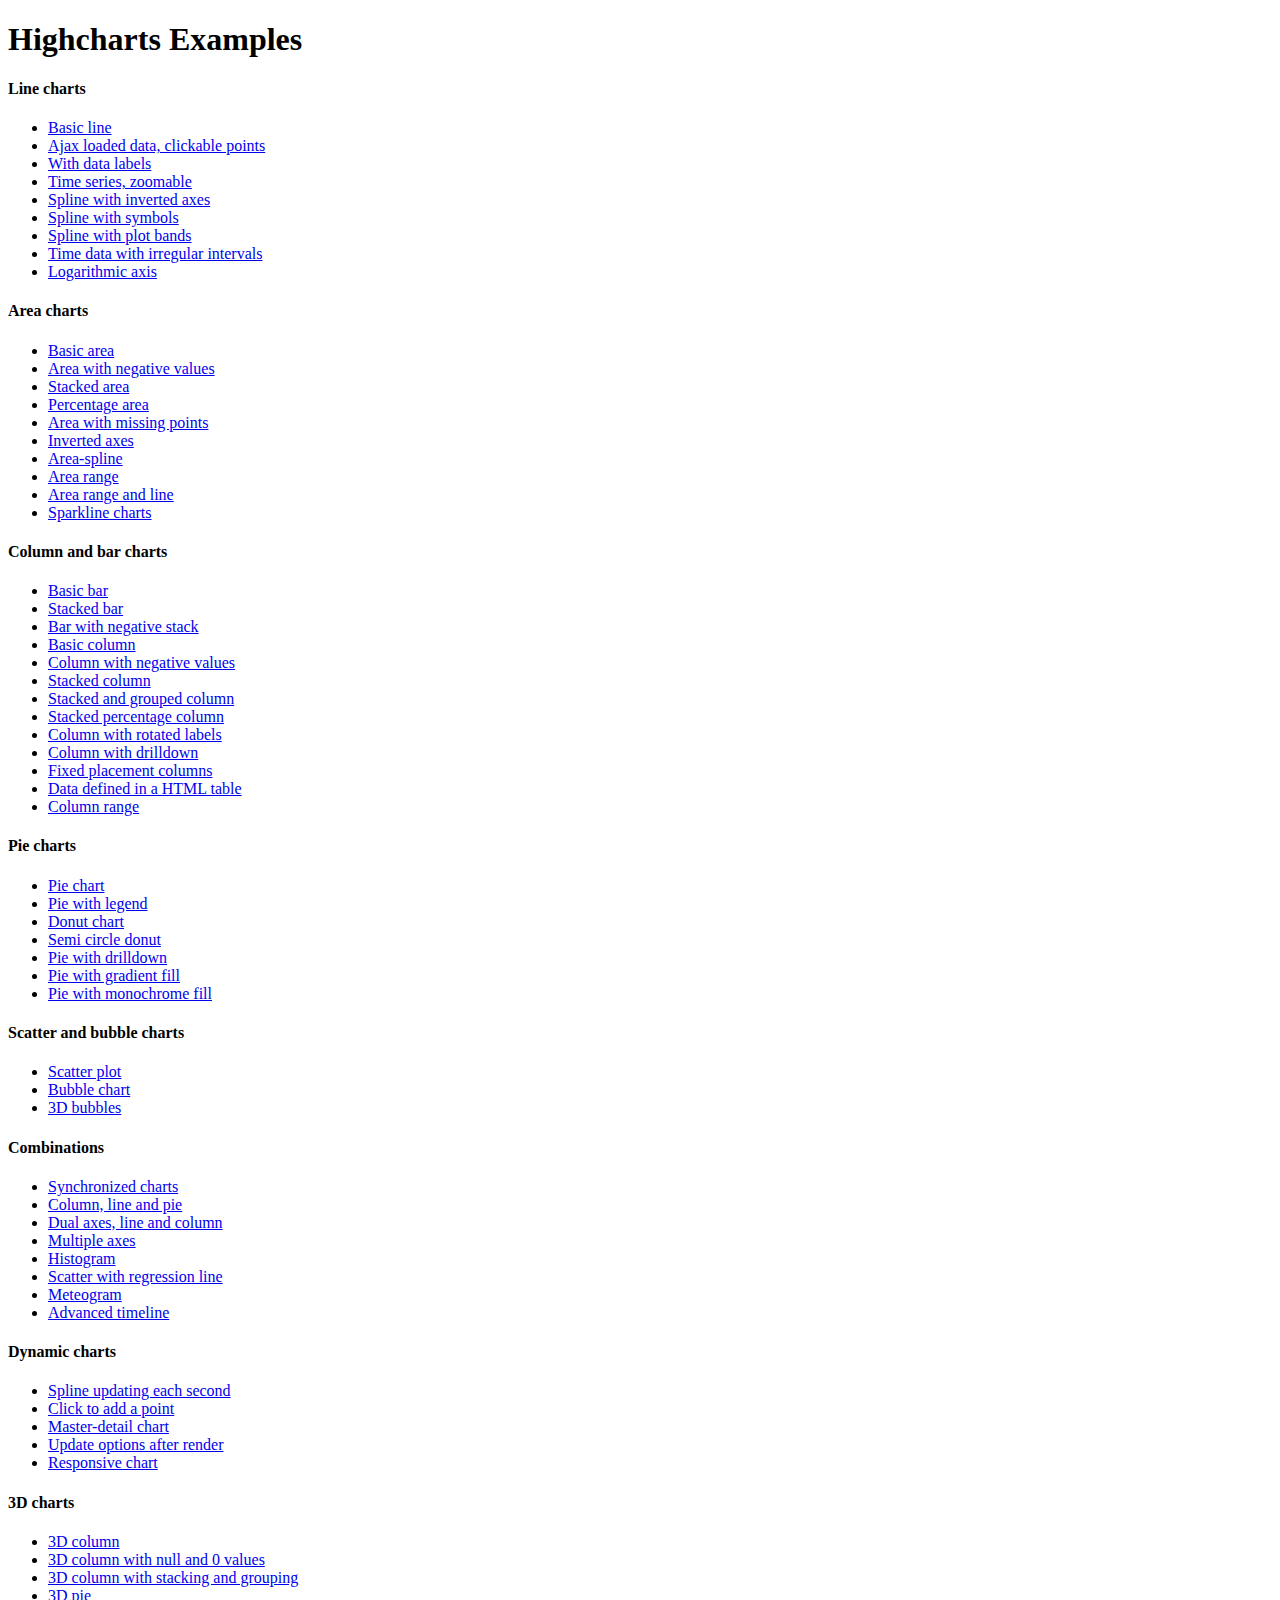
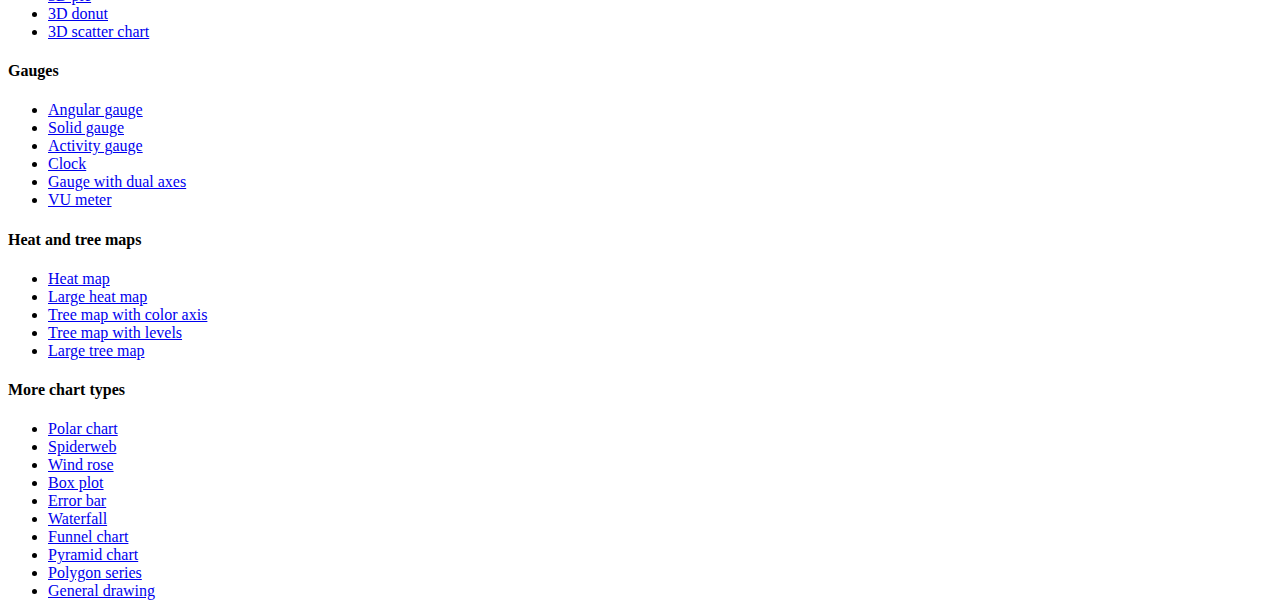
<file: emergency-command-center/charts/index.htm>
<!DOCTYPE HTML PUBLIC "-//W3C//DTD HTML 4.01//EN" "http://www.w3.org/TR/html4/strict.dtd">
<html>
	<head>
		<meta http-equiv="Content-Type" content="text/html; charset=utf-8" />
		<title>Highcharts Examples</title>
	</head>
	<body>
		<h1>Highcharts Examples</h1>
		<h4>Line charts</h4>
		<ul>
			<li><a href="examples/line-basic/index.htm">Basic line</a></li>
			<li><a href="examples/line-ajax/index.htm">Ajax loaded data, clickable points</a></li>
			<li><a href="examples/line-labels/index.htm">With data labels</a></li>
			<li><a href="examples/line-time-series/index.htm">Time series, zoomable</a></li>
			<li><a href="examples/spline-inverted/index.htm">Spline with inverted axes</a></li>
			<li><a href="examples/spline-symbols/index.htm">Spline with symbols</a></li>
			<li><a href="examples/spline-plot-bands/index.htm">Spline with plot bands</a></li>
			<li><a href="examples/spline-irregular-time/index.htm">Time data with irregular intervals</a></li>
			<li><a href="examples/line-log-axis/index.htm">Logarithmic axis</a></li>
		</ul>
		<h4>Area charts</h4>
		<ul>
			<li><a href="examples/area-basic/index.htm">Basic area</a></li>
			<li><a href="examples/area-negative/index.htm">Area with negative values</a></li>
			<li><a href="examples/area-stacked/index.htm">Stacked area</a></li>
			<li><a href="examples/area-stacked-percent/index.htm">Percentage area</a></li>
			<li><a href="examples/area-missing/index.htm">Area with missing points</a></li>
			<li><a href="examples/area-inverted/index.htm">Inverted axes</a></li>
			<li><a href="examples/areaspline/index.htm">Area-spline</a></li>
			<li><a href="examples/arearange/index.htm">Area range</a></li>
			<li><a href="examples/arearange-line/index.htm">Area range and line</a></li>
			<li><a href="examples/sparkline/index.htm">Sparkline charts</a></li>
		</ul>
		<h4>Column and bar charts</h4>
		<ul>
			<li><a href="examples/bar-basic/index.htm">Basic bar</a></li>
			<li><a href="examples/bar-stacked/index.htm">Stacked bar</a></li>
			<li><a href="examples/bar-negative-stack/index.htm">Bar with negative stack</a></li>
			<li><a href="examples/column-basic/index.htm">Basic column</a></li>
			<li><a href="examples/column-negative/index.htm">Column with negative values</a></li>
			<li><a href="examples/column-stacked/index.htm">Stacked column</a></li>
			<li><a href="examples/column-stacked-and-grouped/index.htm">Stacked and grouped column</a></li>
			<li><a href="examples/column-stacked-percent/index.htm">Stacked percentage column</a></li>
			<li><a href="examples/column-rotated-labels/index.htm">Column with rotated labels</a></li>
			<li><a href="examples/column-drilldown/index.htm">Column with drilldown</a></li>
			<li><a href="examples/column-placement/index.htm">Fixed placement columns</a></li>
			<li><a href="examples/column-parsed/index.htm">Data defined in a HTML table</a></li>
			<li><a href="examples/columnrange/index.htm">Column range</a></li>
		</ul>
		<h4>Pie charts</h4>
		<ul>
			<li><a href="examples/pie-basic/index.htm">Pie chart</a></li>
			<li><a href="examples/pie-legend/index.htm">Pie with legend</a></li>
			<li><a href="examples/pie-donut/index.htm">Donut chart</a></li>
			<li><a href="examples/pie-semi-circle/index.htm">Semi circle donut</a></li>
			<li><a href="examples/pie-drilldown/index.htm">Pie with drilldown</a></li>
			<li><a href="examples/pie-gradient/index.htm">Pie with gradient fill</a></li>
			<li><a href="examples/pie-monochrome/index.htm">Pie with monochrome fill</a></li>
		</ul>
		<h4>Scatter and bubble charts</h4>
		<ul>
			<li><a href="examples/scatter/index.htm">Scatter plot</a></li>
			<li><a href="examples/bubble/index.htm">Bubble chart</a></li>
			<li><a href="examples/bubble-3d/index.htm">3D bubbles</a></li>
		</ul>
		<h4>Combinations</h4>
		<ul>
			<li><a href="examples/synchronized-charts/index.htm">Synchronized charts</a></li>
			<li><a href="examples/combo/index.htm">Column, line and pie</a></li>
			<li><a href="examples/combo-dual-axes/index.htm">Dual axes, line and column</a></li>
			<li><a href="examples/combo-multi-axes/index.htm">Multiple axes</a></li>
			<li><a href="examples/combo-histogram/index.htm">Histogram</a></li>
			<li><a href="examples/combo-regression/index.htm">Scatter with regression line</a></li>
			<li><a href="examples/combo-meteogram/index.htm">Meteogram</a></li>
			<li><a href="examples/combo-timeline/index.htm">Advanced timeline</a></li>
		</ul>
		<h4>Dynamic charts</h4>
		<ul>
			<li><a href="examples/dynamic-update/index.htm">Spline updating each second</a></li>
			<li><a href="examples/dynamic-click-to-add/index.htm">Click to add a point</a></li>
			<li><a href="examples/dynamic-master-detail/index.htm">Master-detail chart</a></li>
			<li><a href="examples/chart-update/index.htm">Update options after render</a></li>
			<li><a href="examples/responsive/index.htm">Responsive chart</a></li>
		</ul>
		<h4>3D charts</h4>
		<ul>
			<li><a href="examples/3d-column-interactive/index.htm">3D column</a></li>
			<li><a href="examples/3d-column-null-values/index.htm">3D column with null and 0 values</a></li>
			<li><a href="examples/3d-column-stacking-grouping/index.htm">3D column with stacking and grouping</a></li>
			<li><a href="examples/3d-pie/index.htm">3D pie</a></li>
			<li><a href="examples/3d-pie-donut/index.htm">3D donut</a></li>
			<li><a href="examples/3d-scatter-draggable/index.htm">3D scatter chart</a></li>
		</ul>
		<h4>Gauges</h4>
		<ul>
			<li><a href="examples/gauge-speedometer/index.htm">Angular gauge</a></li>
			<li><a href="examples/gauge-solid/index.htm">Solid gauge</a></li>
			<li><a href="examples/gauge-activity/index.htm">Activity gauge</a></li>
			<li><a href="examples/gauge-clock/index.htm">Clock</a></li>
			<li><a href="examples/gauge-dual/index.htm">Gauge with dual axes</a></li>
			<li><a href="examples/gauge-vu-meter/index.htm">VU meter</a></li>
		</ul>
		<h4>Heat and tree maps</h4>
		<ul>
			<li><a href="examples/heatmap/index.htm">Heat map</a></li>
			<li><a href="examples/heatmap-canvas/index.htm">Large heat map</a></li>
			<li><a href="examples/treemap-coloraxis/index.htm">Tree map with color axis</a></li>
			<li><a href="examples/treemap-with-levels/index.htm">Tree map with levels</a></li>
			<li><a href="examples/treemap-large-dataset/index.htm">Large tree map</a></li>
		</ul>
		<h4>More chart types</h4>
		<ul>
			<li><a href="examples/polar/index.htm">Polar chart</a></li>
			<li><a href="examples/polar-spider/index.htm">Spiderweb</a></li>
			<li><a href="examples/polar-wind-rose/index.htm">Wind rose</a></li>
			<li><a href="examples/box-plot/index.htm">Box plot</a></li>
			<li><a href="examples/error-bar/index.htm">Error bar</a></li>
			<li><a href="examples/waterfall/index.htm">Waterfall</a></li>
			<li><a href="examples/funnel/index.htm">Funnel chart</a></li>
			<li><a href="examples/pyramid/index.htm">Pyramid chart</a></li>
			<li><a href="examples/polygon/index.htm">Polygon series</a></li>
			<li><a href="examples/renderer/index.htm">General drawing</a></li>
		</ul>
	</body>
</html>
</file>
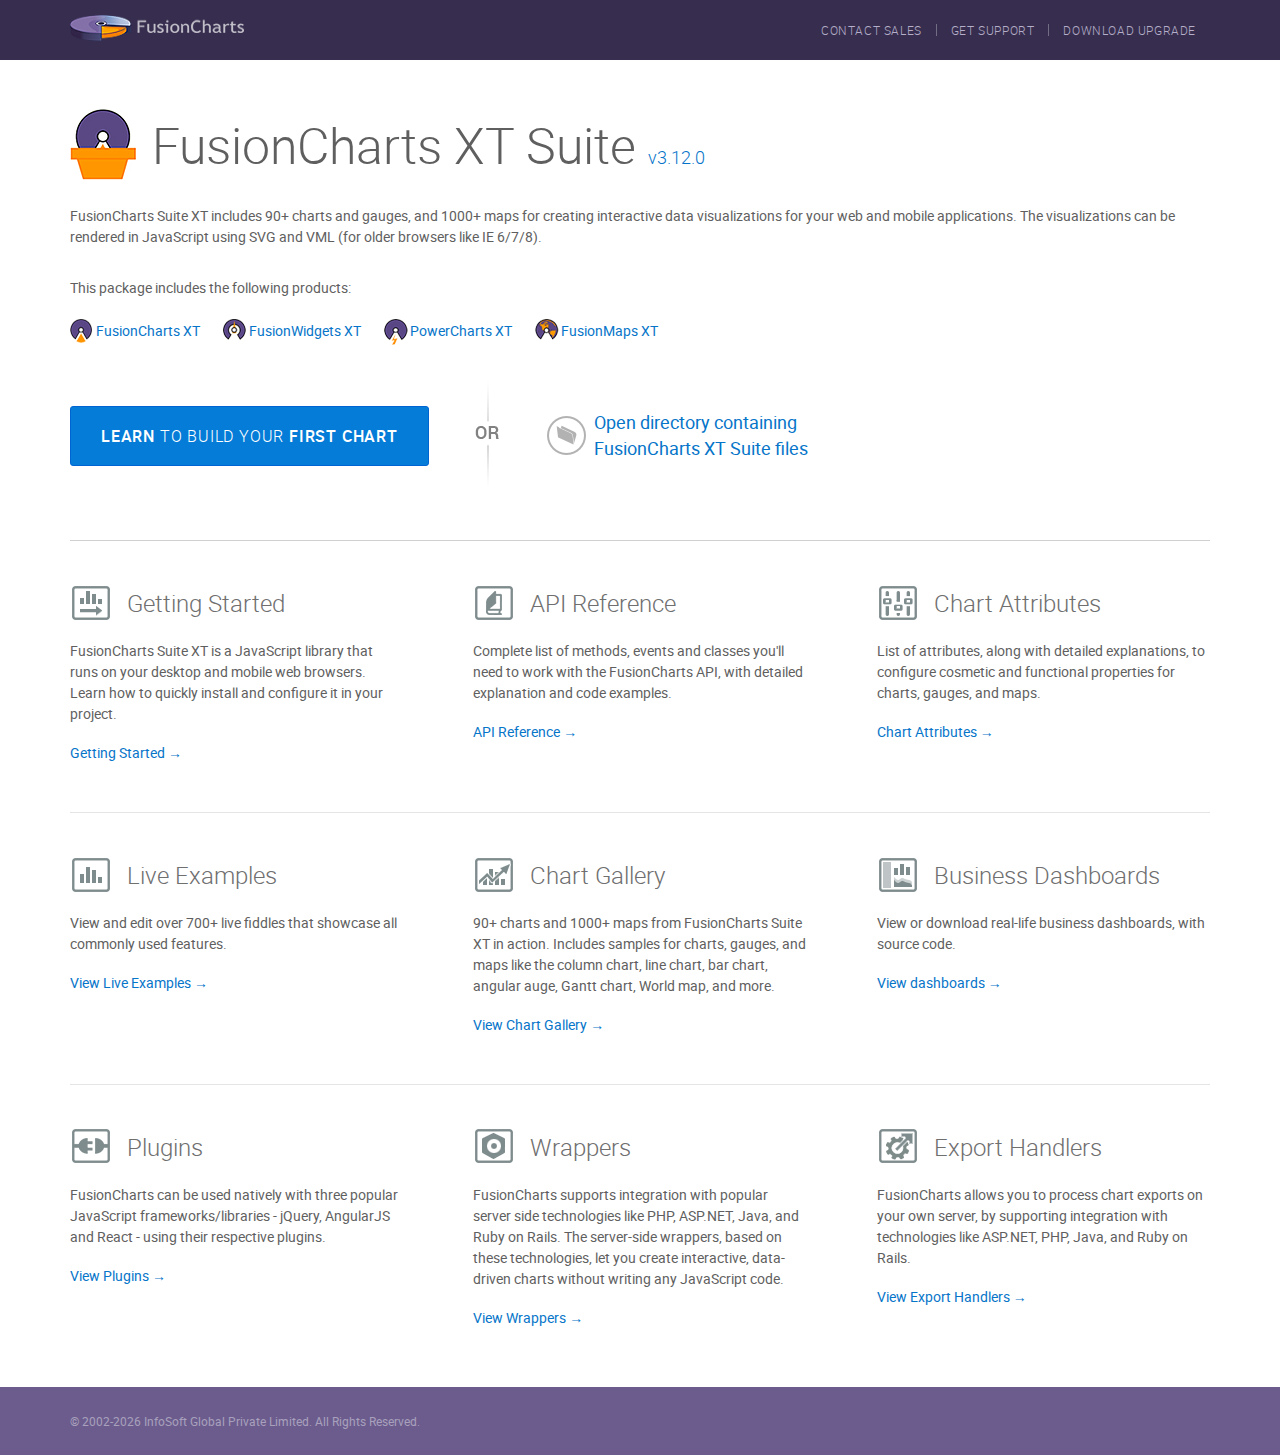
<file: emergency-command-center/fusioncharts/index.html>
<!DOCTYPE html>
<html lang="en">
<head>
	<meta charset="UTF-8">
	<title>JavaScript Charts for Web, Mobile &amp; Apps - FusionCharts</title>
	<link rel="shortcut icon" href="assets/images/favicon.ico" type="image/x-icon"/>
	<link rel="icon" href="assets/images/favicon.ico" type="image/x-icon"/>
	<link href="assets/css/style.css" rel="stylesheet" type="text/css">
	<!--[if IE]>
	  <script src="assets/scripts/html5shiv.js"></script>
	<![endif]-->
</head>
<body>
	<div class="wrapper">
		<header>
			<div class="nav-wrapper">
				<div class="container">
					<div class="row">
						<div class="col-half">
							<a href="http://www.fusioncharts.com/?utm_source=downloadPackage&utm_medium=referral&utm_campaign=trial" target="_blank" class="logo"><img src="assets/images/fusioncharts-logo.png" width="174" height="26" alt="FusionCharts"></a>
						</div>
						<div class="col-half">
							<nav>
							<ul class="navigation">
								<li><a href="http://www.fusioncharts.com/contact-sales/?utm_source=downloadPackage&utm_medium=referral&utm_campaign=trial" target="_blank">Contact Sales</a></li>
								<li><a href="http://www.fusioncharts.com/contact-support/?utm_source=downloadPackage&utm_medium=referral&utm_campaign=trial" target="_blank">Get support</a></li>
								<li><a href="http://puc.fusioncharts.com/?utm_source=downloadPackage&utm_medium=referral&utm_campaign=trial" target="_blank">Download upgrade</a></li>
							</ul>
							</nav>
						</div>
					</div>
				</div>
			</div>
		</header>
		<div id="content">
			<div class="container">
				<div class="row">
					<div class="col-full">

						<h1 class="sprite product-logo fusioncharts-xt-suite-logo">FusionCharts XT Suite <span class="version"><a href="http://www.fusioncharts.com/version-history/?utm_source=downloadPackage&utm_medium=referral&utm_campaign=trial" target="_blank">v3.12.0</a></span></h1>
						<p class="lead">FusionCharts Suite XT includes 90+ charts and gauges, and 1000+ maps for creating interactive data visualizations for your web and mobile applications. The visualizations can be rendered in JavaScript using SVG and VML (for older browsers like IE 6/7/8).</p>

						<div class="products-wrapper">
							<p>This package includes the following products:<p>
							<p><a href="http://www.fusioncharts.com/tech-specs/?utm_source=downloadPackage&utm_medium=referral&utm_campaign=trial#fusioncharts-xt" target="_blank"><span class="small-logo first"><span class="fusioncharts-xt"></span>FusionCharts XT</span></a> <a href="http://www.fusioncharts.com/tech-specs/?utm_source=downloadPackage&utm_medium=referral&utm_campaign=trial#fusionwidgets-xt" target="_blank"><span class="small-logo "><span class="fusionwidgets-xt"></span>FusionWidgets XT</span></a> <a href="http://www.fusioncharts.com/tech-specs/?utm_source=downloadPackage&utm_medium=referral&utm_campaign=trial#powercharts-xt" target="_blank"><span class="small-logo"><span class="powercharts-xt"></span>PowerCharts XT</span></a> <a href="http://www.fusioncharts.com/tech-specs/?utm_source=downloadPackage&utm_medium=referral&utm_campaign=trial#fusionmaps-xt" target="_blank"><span class="small-logo "><span class="fusionmaps-xt"></span>FusionMaps XT</span></a><p>
						</div>

						<div class="cta-holder">
							<div class="inline"><a href="http://www.fusioncharts.com/dev/getting-started/building-your-first-chart.html?utm_source=downloadPackage&utm_medium=referral&utm_campaign=trial" class="btn btn-info" target="_blank"><span>Learn</span> to build your <span>first chart</span></a></div>
							<div class="inline v-seperator"><img src="assets/images/vertical-seperator.png" alt="" width="31" height="105"></div>
							<div class="inline"><a href="./js/" class="sprite btn-link">Open directory containing FusionCharts XT Suite files</a></div>
						</div>

						<hr class="section-seperator">
					</div>
				</div>

				<div class="row">
					<div class="col-one-third">
						<h2 class="sprite getting-started">Getting Started</h2>
						<p>FusionCharts Suite XT is a JavaScript library that runs on your desktop and mobile web browsers. Learn how to quickly install and configure it in your project.</p>
						<a href="http://www.fusioncharts.com/dev/?utm_source=downloadPackage&utm_medium=referral&utm_campaign=trial" target="_blank">Getting Started &rarr;</a>						
					</div>
					<div class="col-one-third">
						<h2 class="sprite api-reference">API Reference</h2>
						<p>Complete list of methods, events and classes you'll need to work with the FusionCharts API, with detailed explanation and code examples.</p>
						<a href="http://www.fusioncharts.com/dev/api/fusioncharts.html?utm_source=downloadPackage&utm_medium=referral&utm_campaign=trial" target="_blank">API Reference &rarr;</a>
					</div>
					<div class="col-one-third">
						<h2 class="sprite chart-attributes">Chart Attributes</h2>
						<p>List of attributes, along with detailed explanations, to configure cosmetic and functional properties for charts, gauges, and maps.</p>
						<a href="http://www.fusioncharts.com/dev/chart-attributes.html?utm_source=downloadPackage&utm_medium=referral&utm_campaign=trial" target="_blank">Chart Attributes &rarr;</a>
					</div>
				</div>

				<div class="row">
					<div class="col-full">
						<hr>
					</div>
				</div>

				<div class="row">
					<div class="col-one-third">
						<h2 class="sprite live-examples">Live Examples</h2>
						<p>View and edit over 700+ live fiddles that showcase all commonly used features.</p>
						<a href="http://www.fusioncharts.com/javascript-chart-fiddles/?utm_source=downloadPackage&utm_medium=referral&utm_campaign=trial" target="_blank">View Live Examples &rarr;</a>						
					</div>
					<div class="col-one-third">
						<h2 class="sprite chart-gallery">Chart Gallery</h2>
						<p>90+ charts and 1000+ maps from FusionCharts Suite XT in action. Includes samples for charts, gauges, and maps like the column chart, line chart, bar chart, angular auge, Gantt chart, World map, and more.</p>
						<a href="http://www.fusioncharts.com/charts/?utm_source=downloadPackage&utm_medium=referral&utm_campaign=trial" target="_blank">View Chart Gallery &rarr;</a>
					</div>
					<div class="col-one-third">
						<h2 class="sprite business-dashboards">Business Dashboards</h2>
						<p>View or download real-life business dashboards, with source code.</p>
						<a href="http://www.fusioncharts.com/dashboards/?utm_source=downloadPackage&utm_medium=referral&utm_campaign=trial" target="_blank">View dashboards &rarr;</a>
					</div>
				</div>

				<div class="row">
					<div class="col-full">
						<hr>
					</div>
				</div>


				<div class="row">
					<div class="col-one-third">
						<h2 class="sprite fc-plugins">Plugins</h2>
						<p>FusionCharts can be used natively with three popular JavaScript frameworks/libraries - jQuery, AngularJS and React - using their respective plugins.</p>
						<a href="http://www.fusioncharts.com/extensions/?utm_source=downloadPackage&utm_medium=referral&utm_campaign=trial" target="_blank">View Plugins &rarr;</a>						
					</div>
					<div class="col-one-third">
						<h2 class="sprite fc-wrappers">Wrappers</h2>
						<p>FusionCharts supports integration with popular server side technologies like PHP, ASP.NET, Java, and Ruby on Rails. The server-side wrappers, based on these technologies, let you create interactive, data-driven charts without writing any JavaScript code.</p>
						<a href="http://www.fusioncharts.com/extensions/?utm_source=downloadPackage&utm_medium=referral&utm_campaign=trial" target="_blank">View Wrappers &rarr;</a>
					</div>
					<div class="col-one-third">
						<h2 class="sprite fc-export-handlers">Export Handlers</h2>
						<p>FusionCharts allows you to process chart exports on your own server, by supporting integration with technologies like ASP.NET, PHP, Java, and Ruby on Rails.</p>
						<a href="http://www.fusioncharts.com/extensions/?utm_source=downloadPackage&utm_medium=referral&utm_campaign=trial" target="_blank">View Export Handlers &rarr;</a>
					</div>
				</div>

				


			</div>
		</div>
		<footer>
			<div class="container">
				<div class="row">
					<div class="col-half"><p class="copyright small">&copy; 2002-<script>var d=new Date();document.write(d.getFullYear());</script> InfoSoft Global Private Limited. <span>All Rights Reserved.</span></p></div>
					<div class="col-half"></div>
				</div>
			</div>
		</footer>
	</div>	

</body>
</html>
</file>
<file: emergency-command-center/fusioncharts/assets/css/style.css>
@font-face {
    font-family: 'robotoregular';
    src: url('../fonts/roboto-regular-webfont.eot');
    src: url('../fonts/roboto-regular-webfont.eot?#iefix') format('embedded-opentype'), url('../fonts/roboto-regular-webfont.woff2') format('woff2'), url('../fonts/roboto-regular-webfont.woff') format('woff'), url('../fonts/roboto-regular-webfont.ttf') format('truetype'), url('../fonts/roboto-regular-webfont.svg#robotoregular') format('svg');
    font-weight: normal;
    font-style: normal
}
@font-face {
    font-family:'robotomedium';
    src: url('../fonts/roboto-medium-webfont.eot');
    src: url('../fonts/roboto-medium-webfont.eot?#iefix') format('embedded-opentype'), url('../fonts/roboto-medium-webfont.woff2') format('woff2'), url('../fonts/roboto-medium-webfont.woff') format('woff'), url('../fonts/roboto-medium-webfont.ttf') format('truetype'), url('../fonts/roboto-medium-webfont.svg#robotomedium') format('svg');
    font-weight: normal;
    font-style: normal
}
@font-face {
    font-family: 'robotolight';
    src: url('../fonts/roboto-light-webfont.eot');
    src: url('../fonts/roboto-light-webfont.eot?#iefix') format('embedded-opentype'), url('../fonts/roboto-light-webfont.woff2') format('woff2'), url('../fonts/roboto-light-webfont.woff') format('woff'), url('../fonts/roboto-light-webfont.ttf') format('truetype'), url('../fonts/roboto-light-webfont.svg#robotolight') format('svg');
    font-weight: normal;
    font-style: normal
}




/*! normalize.css v4.2.0 | MIT License | github.com/necolas/normalize.css */

/**
 * 1. Change the default font family in all browsers (opinionated).
 * 2. Correct the line height in all browsers.
 * 3. Prevent adjustments of font size after orientation changes in IE and iOS.
 */

/* Document
   ========================================================================== */

html {
  font-family: sans-serif; /* 1 */
  line-height: 1.15; /* 2 */
  -ms-text-size-adjust: 100%; /* 3 */
  -webkit-text-size-adjust: 100%; /* 3 */
}

/* Sections
   ========================================================================== */

/**
 * Remove the margin in all browsers (opinionated).
 */

body {
  margin: 0;
}

/**
 * Add the correct display in IE 9-.
 */

article,
aside,
footer,
header,
nav,
section {
  display: block;
}

/**
 * Correct the font size and margin on `h1` elements within `section` and
 * `article` contexts in Chrome, Firefox, and Safari.
 */

h1 {
  font-size: 2em;
  margin: 0.67em 0;
}

/* Grouping content
   ========================================================================== */

/**
 * Add the correct display in IE 9-.
 * 1. Add the correct display in IE.
 */

figcaption,
figure,
main { /* 1 */
  display: block;
}

/**
 * Add the correct margin in IE 8.
 */

figure {
  margin: 1em 40px;
}

/**
 * 1. Add the correct box sizing in Firefox.
 * 2. Show the overflow in Edge and IE.
 */

hr {
  box-sizing: content-box; /* 1 */
  height: 0; /* 1 */
  overflow: visible; /* 2 */
}

/**
 * 1. Correct the inheritance and scaling of font size in all browsers.
 * 2. Correct the odd `em` font sizing in all browsers.
 */

pre {
  font-family: monospace, monospace; /* 1 */
  font-size: 1em; /* 2 */
}

/* Text-level semantics
   ========================================================================== */

/**
 * 1. Remove the gray background on active links in IE 10.
 * 2. Remove gaps in links underline in iOS 8+ and Safari 8+.
 */

a {
  background-color: transparent; /* 1 */
  -webkit-text-decoration-skip: objects; /* 2 */
}

/**
 * Remove the outline on focused links when they are also active or hovered
 * in all browsers (opinionated).
 */

a:active,
a:hover {
  outline-width: 0;
}

/**
 * 1. Remove the bottom border in Firefox 39-.
 * 2. Add the correct text decoration in Chrome, Edge, IE, Opera, and Safari.
 */

abbr[title] {
  border-bottom: none; /* 1 */
  text-decoration: underline; /* 2 */
  text-decoration: underline dotted; /* 2 */
}

/**
 * Prevent the duplicate application of `bolder` by the next rule in Safari 6.
 */

b,
strong {
  font-weight: inherit;
}

/**
 * Add the correct font weight in Chrome, Edge, and Safari.
 */

b,
strong {
  font-weight: bolder;
}

/**
 * 1. Correct the inheritance and scaling of font size in all browsers.
 * 2. Correct the odd `em` font sizing in all browsers.
 */

code,
kbd,
samp {
  font-family: monospace, monospace; /* 1 */
  font-size: 1em; /* 2 */
}

/**
 * Add the correct font style in Android 4.3-.
 */

dfn {
  font-style: italic;
}

/**
 * Add the correct background and color in IE 9-.
 */

mark {
  background-color: #ff0;
  color: #000;
}

/**
 * Add the correct font size in all browsers.
 */

small {
  font-size: 80%;
}

/**
 * Prevent `sub` and `sup` elements from affecting the line height in
 * all browsers.
 */

sub,
sup {
  font-size: 75%;
  line-height: 0;
  position: relative;
  vertical-align: baseline;
}

sub {
  bottom: -0.25em;
}

sup {
  top: -0.5em;
}

/* Embedded content
   ========================================================================== */

/**
 * Add the correct display in IE 9-.
 */

audio,
video {
  display: inline-block;
}

/**
 * Add the correct display in iOS 4-7.
 */

audio:not([controls]) {
  display: none;
  height: 0;
}

/**
 * Remove the border on images inside links in IE 10-.
 */

img {
  border-style: none;
}

/**
 * Hide the overflow in IE.
 */

svg:not(:root) {
  overflow: hidden;
}

/* Forms
   ========================================================================== */

/**
 * 1. Change font properties to `inherit` in all browsers (opinionated).
 * 2. Remove the margin in Firefox and Safari.
 */

button,
input,
optgroup,
select,
textarea {
  font: inherit; /* 1 */
  margin: 0; /* 2 */
}

/**
 * Restore the font weight unset by the previous rule.
 */

optgroup {
  font-weight: bold;
}

/**
 * Show the overflow in IE.
 * 1. Show the overflow in Edge.
 */

button,
input { /* 1 */
  overflow: visible;
}

/**
 * Remove the inheritance of text transform in Edge, Firefox, and IE.
 * 1. Remove the inheritance of text transform in Firefox.
 */

button,
select { /* 1 */
  text-transform: none;
}

/**
 * 1. Prevent a WebKit bug where (2) destroys native `audio` and `video`
 *    controls in Android 4.
 * 2. Correct the inability to style clickable types in iOS and Safari.
 */

button,
html [type="button"], /* 1 */
[type="reset"],
[type="submit"] {
  -webkit-appearance: button; /* 2 */
}

/**
 * Remove the inner border and padding in Firefox.
 */

button::-moz-focus-inner,
[type="button"]::-moz-focus-inner,
[type="reset"]::-moz-focus-inner,
[type="submit"]::-moz-focus-inner {
  border-style: none;
  padding: 0;
}

/**
 * Restore the focus styles unset by the previous rule.
 */

button:-moz-focusring,
[type="button"]:-moz-focusring,
[type="reset"]:-moz-focusring,
[type="submit"]:-moz-focusring {
  outline: 1px dotted ButtonText;
}

/**
 * Change the border, margin, and padding in all browsers (opinionated).
 */

fieldset {
  border: 1px solid #c0c0c0;
  margin: 0 2px;
  padding: 0.35em 0.625em 0.75em;
}

/**
 * 1. Correct the text wrapping in Edge and IE.
 * 2. Correct the color inheritance from `fieldset` elements in IE.
 * 3. Remove the padding so developers are not caught out when they zero out
 *    `fieldset` elements in all browsers.
 */

legend {
  box-sizing: border-box; /* 1 */
  color: inherit; /* 2 */
  display: table; /* 1 */
  max-width: 100%; /* 1 */
  padding: 0; /* 3 */
  white-space: normal; /* 1 */
}

/**
 * 1. Add the correct display in IE 9-.
 * 2. Add the correct vertical alignment in Chrome, Firefox, and Opera.
 */

progress {
  display: inline-block; /* 1 */
  vertical-align: baseline; /* 2 */
}

/**
 * Remove the default vertical scrollbar in IE.
 */

textarea {
  overflow: auto;
}

/**
 * 1. Add the correct box sizing in IE 10-.
 * 2. Remove the padding in IE 10-.
 */

[type="checkbox"],
[type="radio"] {
  box-sizing: border-box; /* 1 */
  padding: 0; /* 2 */
}

/**
 * Correct the cursor style of increment and decrement buttons in Chrome.
 */

[type="number"]::-webkit-inner-spin-button,
[type="number"]::-webkit-outer-spin-button {
  height: auto;
}

/**
 * 1. Correct the odd appearance in Chrome and Safari.
 * 2. Correct the outline style in Safari.
 */

[type="search"] {
  -webkit-appearance: textfield; /* 1 */
  outline-offset: -2px; /* 2 */
}

/**
 * Remove the inner padding and cancel buttons in Chrome and Safari on OS X.
 */

[type="search"]::-webkit-search-cancel-button,
[type="search"]::-webkit-search-decoration {
  -webkit-appearance: none;
}

/**
 * 1. Correct the inability to style clickable types in iOS and Safari.
 * 2. Change font properties to `inherit` in Safari.
 */

::-webkit-file-upload-button {
  -webkit-appearance: button; /* 1 */
  font: inherit; /* 2 */
}

/* Interactive
   ========================================================================== */

/*
 * Add the correct display in IE 9-.
 * 1. Add the correct display in Edge, IE, and Firefox.
 */

details, /* 1 */
menu {
  display: block;
}

/*
 * Add the correct display in all browsers.
 */

summary {
  display: list-item;
}

/* Scripting
   ========================================================================== */

/**
 * Add the correct display in IE 9-.
 */

canvas {
  display: inline-block;
}

/**
 * Add the correct display in IE.
 */

template {
  display: none;
}

/* Hidden
   ========================================================================== */

/**
 * Add the correct display in IE 10-.
 */

[hidden] {
  display: none;
}





/* ==========================================================================
    Reset
   ========================================================================== */


/**
 * Correct 'block' display in IE6-9 and FF
 */

article,
aside,
details,
figcaption,
figure,
footer,
header,
hgroup,
main,
nav,
section,
summary {
    display: block;
    }

/**
 * Correct 'inline-block' elements display in IE6-9 and FF
 */

audio,
canvas,
video {
    display: inline-block;
    *display: inline;
    *zoom: 1;
    }


/**
 * // Prevent modern browsers from displaying 'audio' without controls
 */

audio:not([controls]) {
    display: none;
    }

/**
 * // Base Settings 
 */

html, body, body div, span, object, iframe, h1, h2, h3, h4, h5, h6, 
p, blockquote, pre, abbr, address, cite, code, del, dfn, em, img, 
ins, kbd, q, samp, small, strong, sub, sup, var, b, i, dl, dt, dd, 
ol, ul, li, fieldset, form, label, legend, table, caption, tbody, 
tfoot, thead, tr, th, td, article, aside, figure, footer, header, 
hgroup, menu, nav, section, time, mark, audio, video { 
    margin : 0; 
    padding : 0; 
    border : 0; 
    outline : 0; 
    font-size : 100%;
    vertical-align : baseline; 
    background : transparent;
    }    



/* Base
========================================================================== */

.clearfix {
  *zoom: 1;
}
.clearfix:before,
.clearfix:after {
  display: table;
  content: "";
  line-height: 0;
}
.clearfix:after {
  clear: both;
}
.hide-text {
  font: 0/0 a;
  color: transparent;
  text-shadow: none;
  background-color: transparent;
  border: 0;
}

* {
    -webkit-box-sizing: border-box;
    -moz-box-sizing: border-box;
    box-sizing: border-box;
}


body {
  margin: 0;
  padding: 0;
  width: 100%;
  font-family: robotoregular, Arial, sans-serif;
  font-size: 14px;
  line-height: 18px;
  color: #5f5f5f;
  overflow-y: scroll;
  *overflow-y: auto;
}


a, a:visited {
  color: #0675c9;
  text-decoration: none;
}

a:hover,  a:active, a:focus{
  color: #32a6ff;
}


h1 {
  font-family: robotolight, Arial, sans-serif;
  font-size: 50px;
  line-height: 1;
  font-weight: 300;
  margin-bottom: 35px;
}

h2, .h2 {
  font-family: robotolight, Arial, sans-serif;
  font-size: 24px;
  line-height: 1;
  font-weight: 300;
  margin-bottom: 25px;
  color: #6f6f70;
}

p {
  font-family: robotoregular, Arial, sans-serif;
  line-height: 1.5;
  margin-bottom: 20px;
}

hr {
  border:0;
  height:1px;
  background-color: #e5e5e5;
  margin: 50px 0;
}



/* Layout
========================================================================== */

#content {
  padding: 60px 0;
}


.container {
    max-width: 1170px;
    min-width: 1170px;
    margin: 0 auto;
    padding: 0 15px;
}

.row {
  margin: 0 -35px;
}

.row:before, .row:after {
  display: table;
  content: "";
  line-height: 0;
}

.row:after {
  clear: both;
}

.col-full, .col-half, .col-one-third {
  position: relative;
  min-height: 1px;
  padding-left: 35px;
  padding-right: 35px;
  float: left;
}

.col-full {
  width: 100%;
}

.col-half {
  width: 50%;
}

.col-one-third {
  width: 33.33333333%;
}

.nav-wrapper {
  padding: 15px 0;
}



/* Module
========================================================================== */

nav {
  text-align: right;
}

.navigation {
  display: inline-block;
  *zoom:1; *display: inline;
  margin: 9px 0 0 0;
  padding: 0;
  list-style: none;
  overflow: hidden;
  text-align: left
}

.navigation li {
  float: left;
  border-left: 1px solid #736c85;
}

.navigation li:first-child {
  border-left: 0;
}

.navigation a {  
  display: block;
  margin: 0 7px;
  padding: 0 7px;
  color: #b6afc9;
  font-family: robotolight, Arial, sans-serif;
  font-size: 12px;
  line-height: 1;
  letter-spacing: .05em;
  text-transform: uppercase;
  text-decoration: none;
}

.navigation a:hover {
  color: #cdc7dc;
}

.logo {
  display: inline-block;
  *zoom:1; *display: inline;
}

.btn {
  display: inline-block;
  *zoom; *display: inline;
  padding: 20px 30px;
  border-style: solid;
  border-width: 1px;
  border-radius: 3px;
  cursor: pointer;
}


.btn.btn-info {
  background-color: #047cd8;
  border-color: #0065d1;
  color: #ffffff;
  font-family: robotolight, Arial, sans-serif;
  font-size: 16px;
  letter-spacing: .05em;
  text-transform: uppercase;
}

.btn.btn-info  span {
   font-family: robotomedium, Arial, sans-serif;
   font-weight: 300;
}

.btn.btn-info:hover {
  background-color: #068af0;
  border-color: #016de1;
}

.btn.btn-info:active {
  box-shadow: inset 0 0 1px #0754a9;
}

.btn-link {
  display: block;
  font-family: robotoregular, Arial, sans-serif;
  font-size: 18px;
  line-height: 1.4;
  max-width: 300px;
}










/* State
========================================================================== */

/* Theme
========================================================================== */

header {
  background-color: #372e4f;
}


footer {
  background-color: #6b5c8d; 
}

footer .copyright{
  color: #a8a0bc;
  font-size: 12px;
  padding: 25px 0;
  margin-bottom: 0;
}


.version {
  font-size:18px;
  line-height: 1;
  color: #028efa;
}

.cta-holder {
  margin: 25px 0 0;
  overflow: hidden;
}

h2.section-heading {
  font-size: 36px;
  line-height: 1;
  font-weight: 300;
  margin-bottom: 60px;
}

hr.section-seperator {
  background-color: #d0d0d0;
  margin: 50px 0;
}

.inline {
  display: inline-block;
  *zoom: 1; *display: inline;
  vertical-align: middle;
}

.v-seperator {
  margin: 0 40px;
}


.sprite:before {
  content: "";
  display:block;
  width: 42px;
  height: 42px;
  float: left;
  background: url(../images/sprite.png) no-repeat 0 0;
  margin-top: -12px;
  margin-right: 15px;
}

.product-logo:before {
  width: 67px;
  height: 78px;
}

.fusioncharts-xt-suite-logo:before {
  background-position: -231px -178px;
}

.fusioncharts-xt-logo:before { 
  background-position: 0 0;
}


.fusionmaps-xt-logo:before {
  background-position: -220px 0;
}


.powercharts-xt-logo:before {
  background-position: -148px 0;
}


.fusionwidgets-xt-logo:before {
  background-position: -76px 0;
}

.products {
  margin-bottom: 40px;
}

.products:before {
  width: 52px;
  height: 54px;
}

.fusionwidgets:before {  
  background-position: 0 -186px;
}

.powercharts:before {
  height: 58px;
  background-position: -58px -186px;
}


.fusionmaps:before {
  background-position: -119px -186px;
}

.fusioncharts:before {
  background-position: -174px -186px;
}



.getting-started:before  {
  background-position: -42px -78px;
}

.api-reference:before {
  background-position: -84px -78px;
}

.chart-attributes:before  {
  background-position: -126px -78px;
}

.live-examples:before  {
  background-position: -168px -78px;
}

.chart-gallery:before  {
  background-position: -210px -78px;
}


.live-map-examples:before  {
  background-position: -169px -122px;
}

.map-gallery:before  {
  background-position: -127px -122px;
}


.fw-live-examples:before  {
  background-position: -45px -259px;
}

.fw-gallery:before  {
  background-position: 0 -259px;
}


.pc-live-examples:before  {
  background-position: -253px -122px;
}

.pc-gallery:before  {
  background-position: -210px -122px;
}


.business-dashboards:before  {
  background-position: -252px -78px;
}

.fc-plugins:before  {
  background-position: 0 -122px;
}

.fc-wrappers:before  {
  background-position: -42px -122px;
}

.fc-export-handlers:before  {
  background-position: -84px -122px;
}


.btn-link:before {
  background-position: 0 -81px;
  margin-top: 4px;
  margin-right: 6px;
}

.products-wrapper {
  margin: 30px 0 40px;
}

.products-wrapper .small-logo, .small-logo span {
  display: inline-block;
  *zoom:1; *display: inline;
}



.small-logo span {
   width: 26px;
   height: 28px;
   background: url(../images/sprite.png) no-repeat 0 0;
   margin-bottom: -10px;
}

.small-logo {
  margin-left: 20px;
}

.small-logo.first{
  margin-left: 0
}

.small-logo span.fusioncharts-xt {
    background-position: -274px -269px;
}

.small-logo span.fusionwidgets-xt {
    background-position: -193px -269px;
}

.small-logo span.fusionmaps-xt {
    background-position: -248px -269px;
}

.small-logo span.powercharts-xt {
    background-position: -220px -269px;
}

.large {
  font-size: 16px;
}

.section-info {
  min-height: 235px;
}


#content ul {
  margin-left: 20px;
}

code {
  border: none;
  color: #ff6c00;
  background-color: #f7f7f9;
}


.support-block  {
  background: url(../images/support-icon.png) no-repeat center top;
  padding-top: 65px;
}

/*List Style*/

ol {
  margin-left: 20px;
}

ol li {
  margin-bottom: 20px;
}



/*Helper Class*/

.text-center{
  text-align: center;
}
</file>
